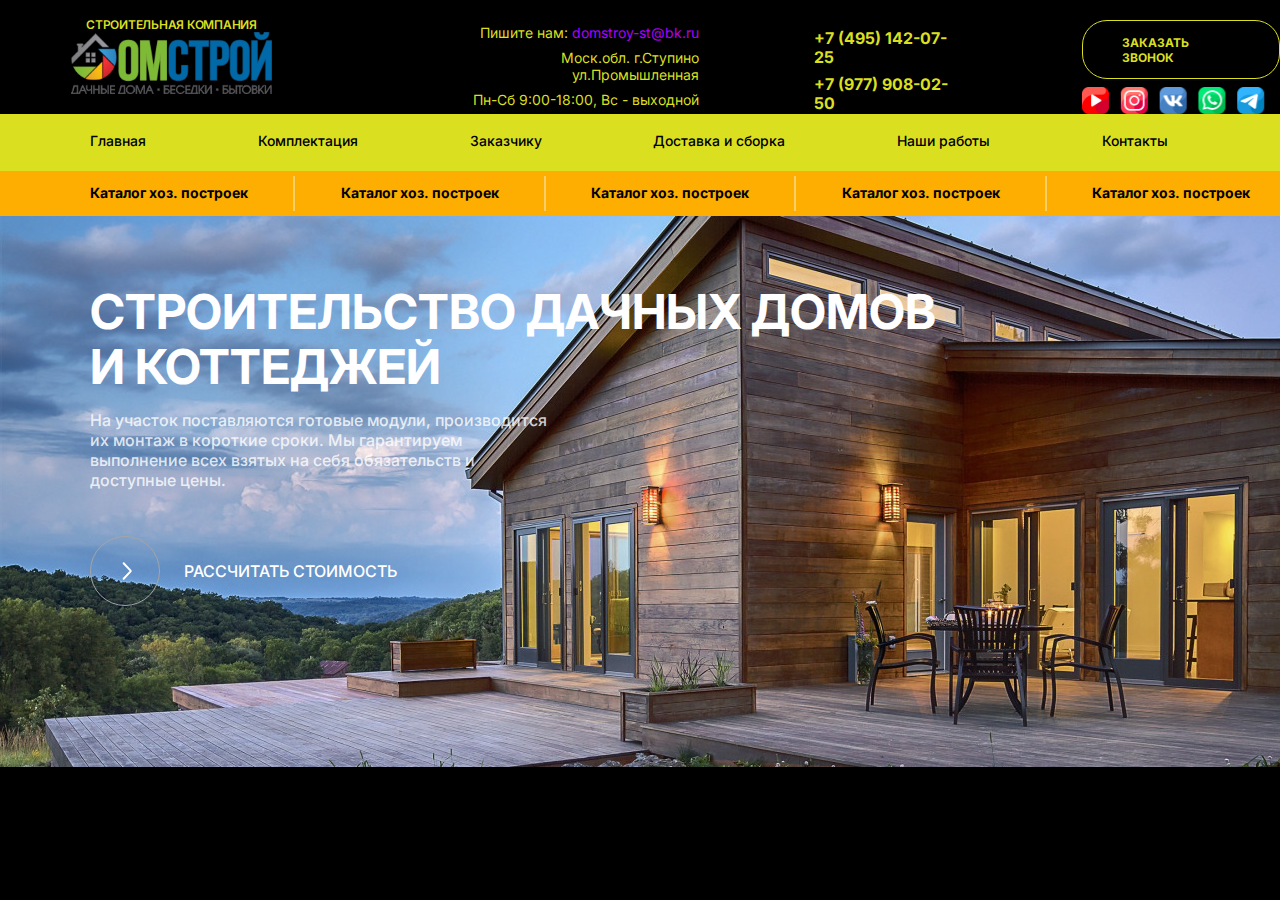
<file: Colors1.html>
<!DOCTYPE html>
<html lang="en">
<head>
    <meta charset="UTF-8">
    <meta http-equiv="X-UA-Compatible" content="IE=edge">
    <meta name="viewport" content="width=device-width, initial-scale=1.0">
    <link rel="stylesheet" href="css/colors1.min.css">
    <title>Первое сочетание</title>
</head>
<body>
    <header class="header">
        <div class="header__container_container">
            <div class="header__container_logo">
                <div class="header__logo_container">
                    <div class="header__logo_text">строительная компания</div>
                    <div class="header__logo_img"><img src="img/logo.svg" alt=""></div>
                </div>
            </div>
            <div class="header__container_text">
                <div class="header__text">Пишите нам: <a href="https://google.com" target="_blank" class="email">domstroy-st@bk.ru</a></div>
                <div class="header__text">Моск.обл. г.Ступино ул.Промышленная</div>
                <div class="header__text">Пн-Сб 9:00-18:00, Вс - выходной</div>
            </div>
            <div class="header__container_phone">
                <div class="header__phone">+7 (495) 142-07-25</div>
                <div class="header__phone">+7 (977) 908-02-50</div>
            </div>
            <div class="header__container_actions">
                <a href="#" class="header__actions_btn">заказать звонок</a>
                <div class="header__actions_soc">
                    <a href="" target="_blank" class="header__actions_img"><img src="img/youtube.svg" alt=""></a>
                    <a href="" target="_blank" class="header__actions_img"><img src="img/instagram.svg" alt=""></a>
                    <a href="" target="_blank" class="header__actions_img"><img src="img/vk.svg" alt=""></a>
                    <a href="" target="_blank" class="header__actions_img"><img src="img/whatsapp.svg" alt=""></a>
                    <a href="https://web.telegram.org/k/" target="_blank" class="header__actions_img"><img src="img/telegram.svg" alt=""></a>
                </div>
            </div>
        </div>
    </header>

    <div class="title">
        <a href="#" class="title__text">Главная</a>
        <a href="#" class="title__text">Комплектация</a>
        <a href="#" class="title__text">Заказчику</a>
        <a href="#" class="title__text">Доставка и сборка</a>
        <a href="#" class="title__text">Наши работы</a>
        <a href="#" class="title__text">Контакты</a>
    </div>

    <div class="cottage">
        <div class="cottage__catalogs">
            <a href="#" class="cottage__catalogs_text">Каталог хоз. построек</a>
            <div class="cottage__catalogs_line"></div>
            <a href="#" class="cottage__catalogs_text">Каталог хоз. построек</a>
            <div class="cottage__catalogs_line"></div>
            <a href="#" class="cottage__catalogs_text">Каталог хоз. построек</a>
            <div class="cottage__catalogs_line"></div>
            <a href="#" class="cottage__catalogs_text">Каталог хоз. построек</a>
            <div class="cottage__catalogs_line"></div>
            <a href="#" class="cottage__catalogs_text">Каталог хоз. построек</a>
        </div>
        <div class="cottage__title">СТРОИТЕЛЬСТВО ДАЧНЫХ ДОМОВ И КОТТЕДЖЕЙ</div>
        <div class="cottage__subtitle">На участок поставляются готовые модули, производится их монтаж в короткие сроки. 
            Мы гарантируем выполнение всех взятых на себя обязательств и доступные цены.</div>
        <div class="price">
            <div class="price__image"><a href="#"><img src="img/arrow.svg" alt=""></a></div>
            <div class="price__about">
                <div><a href="#" class="price__about_text">РАССЧИТАТЬ СТОИМОСТЬ</a></div>
            </div>
        </div>
    </div>
</body>
</html>
</file>
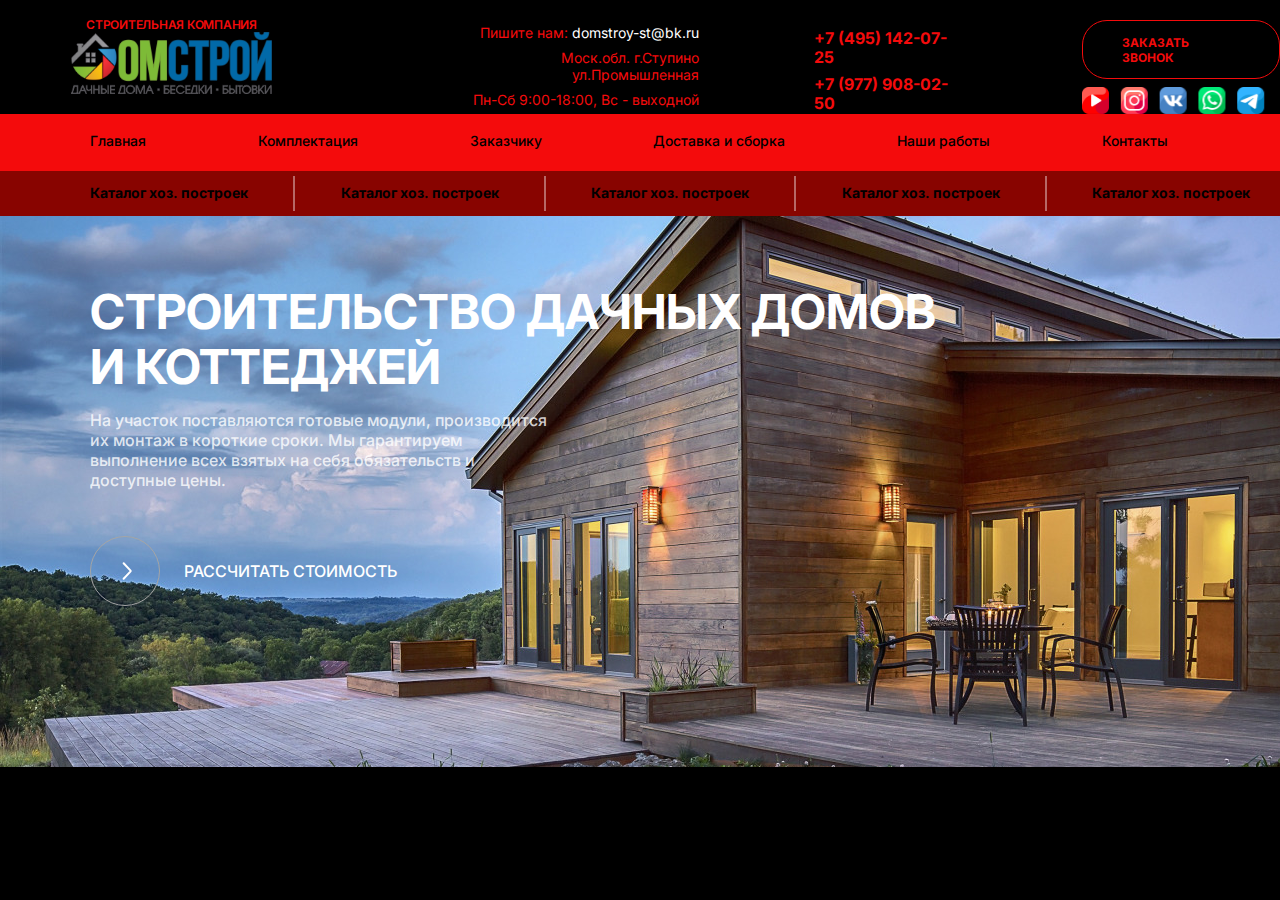
<file: Colors2.html>
<!DOCTYPE html>
<html lang="en">
<head>
    <meta charset="UTF-8">
    <meta http-equiv="X-UA-Compatible" content="IE=edge">
    <meta name="viewport" content="width=device-width, initial-scale=1.0">
    <link rel="stylesheet" href="css/colors2.min.css">
    <title>Второе сочетание</title>
</head>
<body>
    <header class="header">
        <div class="header__container_container">
            <div class="header__container_logo">
                <div class="header__logo_container">
                    <div class="header__logo_text">строительная компания</div>
                    <div class="header__logo_img"><img src="img/logo.svg" alt=""></div>
                </div>
            </div>
            <div class="header__container_text">
                <div class="header__text">Пишите нам: <a href="https://google.com" target="_blank" class="email">domstroy-st@bk.ru</a></div>
                <div class="header__text">Моск.обл. г.Ступино ул.Промышленная</div>
                <div class="header__text">Пн-Сб 9:00-18:00, Вс - выходной</div>
            </div>
            <div class="header__container_phone">
                <div class="header__phone">+7 (495) 142-07-25</div>
                <div class="header__phone">+7 (977) 908-02-50</div>
            </div>
            <div class="header__container_actions">
                <a href="#" class="header__actions_btn">заказать звонок</a>
                <div class="header__actions_soc">
                    <a href="" target="_blank" class="header__actions_img"><img src="img/youtube.svg" alt=""></a>
                    <a href="" target="_blank" class="header__actions_img"><img src="img/instagram.svg" alt=""></a>
                    <a href="" target="_blank" class="header__actions_img"><img src="img/vk.svg" alt=""></a>
                    <a href="" target="_blank" class="header__actions_img"><img src="img/whatsapp.svg" alt=""></a>
                    <a href="https://web.telegram.org/k/" target="_blank" class="header__actions_img"><img src="img/telegram.svg" alt=""></a>
                </div>
            </div>
        </div>
    </header>

    <div class="title">
        <a href="#" class="title__text">Главная</a>
        <a href="#" class="title__text">Комплектация</a>
        <a href="#" class="title__text">Заказчику</a>
        <a href="#" class="title__text">Доставка и сборка</a>
        <a href="#" class="title__text">Наши работы</a>
        <a href="#" class="title__text">Контакты</a>
    </div>

    <div class="cottage">
        <div class="cottage__catalogs">
            <a href="#" class="cottage__catalogs_text">Каталог хоз. построек</a>
            <div class="cottage__catalogs_line"></div>
            <a href="#" class="cottage__catalogs_text">Каталог хоз. построек</a>
            <div class="cottage__catalogs_line"></div>
            <a href="#" class="cottage__catalogs_text">Каталог хоз. построек</a>
            <div class="cottage__catalogs_line"></div>
            <a href="#" class="cottage__catalogs_text">Каталог хоз. построек</a>
            <div class="cottage__catalogs_line"></div>
            <a href="#" class="cottage__catalogs_text">Каталог хоз. построек</a>
        </div>
        <div class="cottage__title">СТРОИТЕЛЬСТВО ДАЧНЫХ ДОМОВ И КОТТЕДЖЕЙ</div>
        <div class="cottage__subtitle">На участок поставляются готовые модули, производится их монтаж в короткие сроки. 
            Мы гарантируем выполнение всех взятых на себя обязательств и доступные цены.</div>
        <div class="price">
            <div class="price__image"><a href="#"><img src="img/arrow.svg" alt=""></a></div>
            <div class="price__about">
                <div><a href="#" class="price__about_text">РАССЧИТАТЬ СТОИМОСТЬ</a></div>
            </div>
        </div>
    </div>
</body>
</html>
</file>
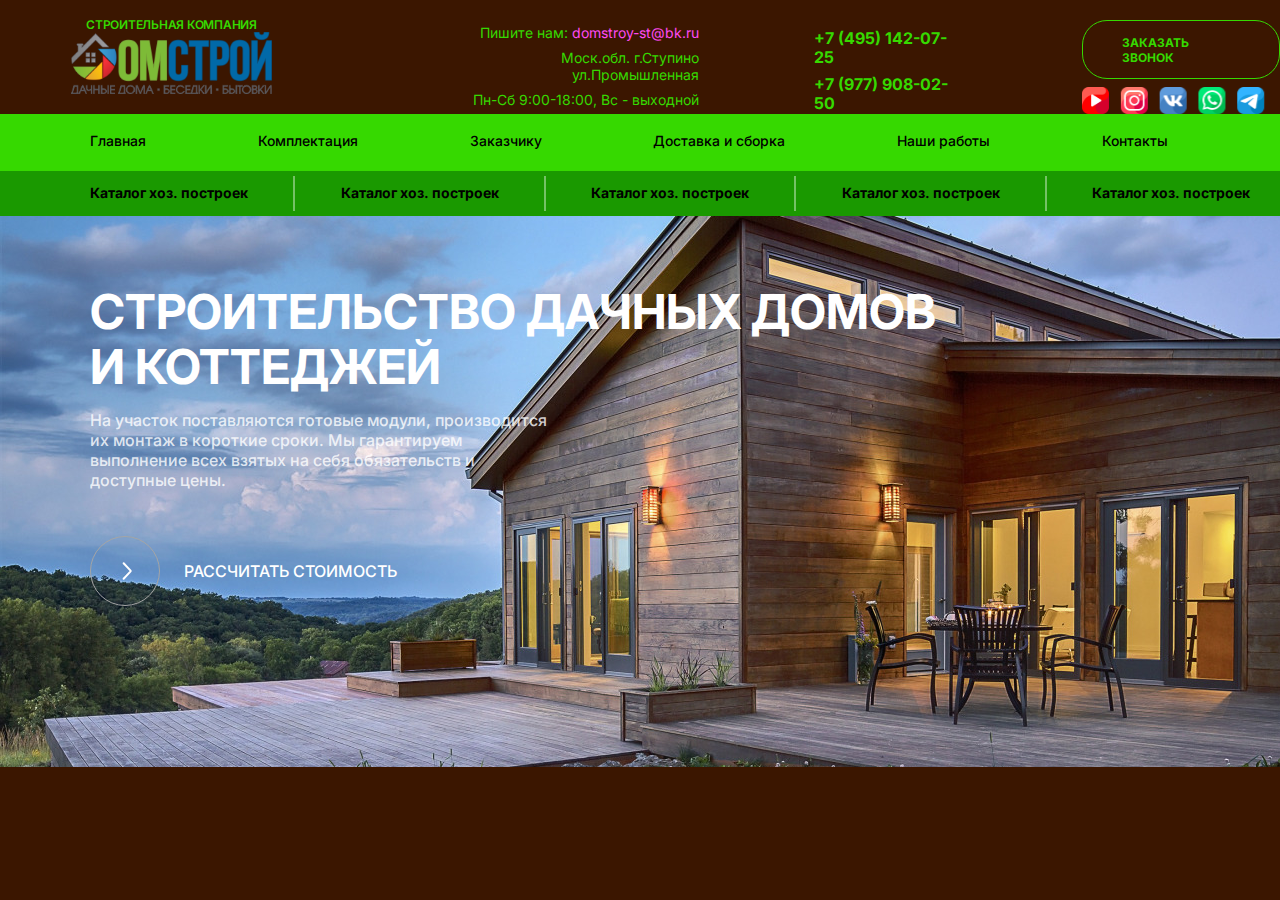
<file: Colors3.html>
<!DOCTYPE html>
<html lang="en">
<head>
    <meta charset="UTF-8">
    <meta http-equiv="X-UA-Compatible" content="IE=edge">
    <meta name="viewport" content="width=device-width, initial-scale=1.0">
    <link rel="stylesheet" href="css/colors3.min.css">
    <title>Третье сочетание</title>
</head>
<body>
    <header class="header">
        <div class="header__container_container">
            <div class="header__container_logo">
                <div class="header__logo_container">
                    <div class="header__logo_text">строительная компания</div>
                    <div class="header__logo_img"><img src="img/logo.svg" alt=""></div>
                </div>
            </div>
            <div class="header__container_text">
                <div class="header__text">Пишите нам: <a href="https://google.com" target="_blank" class="email">domstroy-st@bk.ru</a></div>
                <div class="header__text">Моск.обл. г.Ступино ул.Промышленная</div>
                <div class="header__text">Пн-Сб 9:00-18:00, Вс - выходной</div>
            </div>
            <div class="header__container_phone">
                <div class="header__phone">+7 (495) 142-07-25</div>
                <div class="header__phone">+7 (977) 908-02-50</div>
            </div>
            <div class="header__container_actions">
                <a href="#" class="header__actions_btn">заказать звонок</a>
                <div class="header__actions_soc">
                    <a href="" target="_blank" class="header__actions_img"><img src="img/youtube.svg" alt=""></a>
                    <a href="" target="_blank" class="header__actions_img"><img src="img/instagram.svg" alt=""></a>
                    <a href="" target="_blank" class="header__actions_img"><img src="img/vk.svg" alt=""></a>
                    <a href="" target="_blank" class="header__actions_img"><img src="img/whatsapp.svg" alt=""></a>
                    <a href="https://web.telegram.org/k/" target="_blank" class="header__actions_img"><img src="img/telegram.svg" alt=""></a>
                </div>
            </div>
        </div>
    </header>

    <div class="title">
        <a href="#" class="title__text">Главная</a>
        <a href="#" class="title__text">Комплектация</a>
        <a href="#" class="title__text">Заказчику</a>
        <a href="#" class="title__text">Доставка и сборка</a>
        <a href="#" class="title__text">Наши работы</a>
        <a href="#" class="title__text">Контакты</a>
    </div>

    <div class="cottage">
        <div class="cottage__catalogs">
            <a href="#" class="cottage__catalogs_text">Каталог хоз. построек</a>
            <div class="cottage__catalogs_line"></div>
            <a href="#" class="cottage__catalogs_text">Каталог хоз. построек</a>
            <div class="cottage__catalogs_line"></div>
            <a href="#" class="cottage__catalogs_text">Каталог хоз. построек</a>
            <div class="cottage__catalogs_line"></div>
            <a href="#" class="cottage__catalogs_text">Каталог хоз. построек</a>
            <div class="cottage__catalogs_line"></div>
            <a href="#" class="cottage__catalogs_text">Каталог хоз. построек</a>
        </div>
        <div class="cottage__title">СТРОИТЕЛЬСТВО ДАЧНЫХ ДОМОВ И КОТТЕДЖЕЙ</div>
        <div class="cottage__subtitle">На участок поставляются готовые модули, производится их монтаж в короткие сроки. 
            Мы гарантируем выполнение всех взятых на себя обязательств и доступные цены.</div>
        <div class="price">
            <div class="price__image"><a href="#"><img src="img/arrow.svg" alt=""></a></div>
            <div class="price__about">
                <div><a href="#" class="price__about_text">РАССЧИТАТЬ СТОИМОСТЬ</a></div>
            </div>
        </div>
    </div>
</body>
</html>
</file>
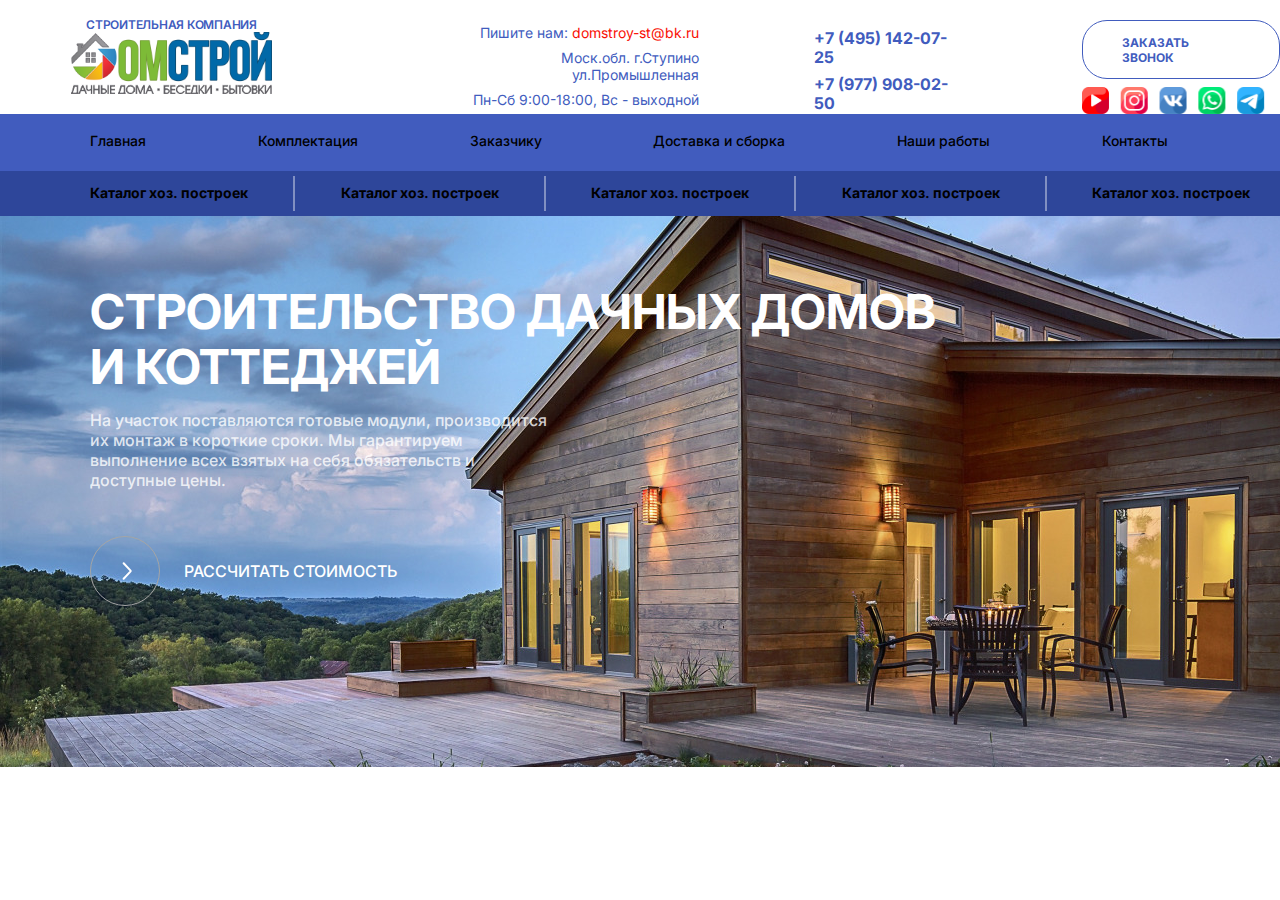
<file: Colors4.html>
<!DOCTYPE html>
<html lang="en">
<head>
    <meta charset="UTF-8">
    <meta http-equiv="X-UA-Compatible" content="IE=edge">
    <meta name="viewport" content="width=device-width, initial-scale=1.0">
    <link rel="stylesheet" href="css/colors4.min.css">
    <title>Четвёртое сочетание</title>
</head>
<body>
    <header class="header">
        <div class="header__container_container">
            <div class="header__container_logo">
                <div class="header__logo_container">
                    <div class="header__logo_text">строительная компания</div>
                    <div class="header__logo_img"><img src="img/logo.svg" alt=""></div>
                </div>
            </div>
            <div class="header__container_text">
                <div class="header__text">Пишите нам: <a href="https://google.com" target="_blank" class="email">domstroy-st@bk.ru</a></div>
                <div class="header__text">Моск.обл. г.Ступино ул.Промышленная</div>
                <div class="header__text">Пн-Сб 9:00-18:00, Вс - выходной</div>
            </div>
            <div class="header__container_phone">
                <div class="header__phone">+7 (495) 142-07-25</div>
                <div class="header__phone">+7 (977) 908-02-50</div>
            </div>
            <div class="header__container_actions">
                <a href="#" class="header__actions_btn">заказать звонок</a>
                <div class="header__actions_soc">
                    <a href="" target="_blank" class="header__actions_img"><img src="img/youtube.svg" alt=""></a>
                    <a href="" target="_blank" class="header__actions_img"><img src="img/instagram.svg" alt=""></a>
                    <a href="" target="_blank" class="header__actions_img"><img src="img/vk.svg" alt=""></a>
                    <a href="" target="_blank" class="header__actions_img"><img src="img/whatsapp.svg" alt=""></a>
                    <a href="https://web.telegram.org/k/" target="_blank" class="header__actions_img"><img src="img/telegram.svg" alt=""></a>
                </div>
            </div>
        </div>
    </header>

    <div class="title">
        <a href="#" class="title__text">Главная</a>
        <a href="#" class="title__text">Комплектация</a>
        <a href="#" class="title__text">Заказчику</a>
        <a href="#" class="title__text">Доставка и сборка</a>
        <a href="#" class="title__text">Наши работы</a>
        <a href="#" class="title__text">Контакты</a>
    </div>

    <div class="cottage">
        <div class="cottage__catalogs">
            <a href="#" class="cottage__catalogs_text">Каталог хоз. построек</a>
            <div class="cottage__catalogs_line"></div>
            <a href="#" class="cottage__catalogs_text">Каталог хоз. построек</a>
            <div class="cottage__catalogs_line"></div>
            <a href="#" class="cottage__catalogs_text">Каталог хоз. построек</a>
            <div class="cottage__catalogs_line"></div>
            <a href="#" class="cottage__catalogs_text">Каталог хоз. построек</a>
            <div class="cottage__catalogs_line"></div>
            <a href="#" class="cottage__catalogs_text">Каталог хоз. построек</a>
        </div>
        <div class="cottage__title">СТРОИТЕЛЬСТВО ДАЧНЫХ ДОМОВ И КОТТЕДЖЕЙ</div>
        <div class="cottage__subtitle">На участок поставляются готовые модули, производится их монтаж в короткие сроки. 
            Мы гарантируем выполнение всех взятых на себя обязательств и доступные цены.</div>
        <div class="price">
            <div class="price__image"><a href="#"><img src="img/arrow.svg" alt=""></a></div>
            <div class="price__about">
                <div><a href="#" class="price__about_text">РАССЧИТАТЬ СТОИМОСТЬ</a></div>
            </div>
        </div>
    </div>
</body>
</html>
</file>
<file: css/colors1.min.css>
@charset "UTF-8";@import url(https://fonts.googleapis.com/css2?family=Inter&display=swap);*{padding:0;margin:0;border:0}*,:after,:before{-moz-box-sizing:border-box;-webkit-box-sizing:border-box;box-sizing:border-box}:active,:focus{outline:0}a:active,a:focus{display:block}aside,footer,header,nav{display:block}body,html{height:100%;width:100%;font-size:100%;line-height:1;font-size:14px;-ms-text-size-adjust:100%;-moz-text-size-adjust:100%;-webkit-text-size-adjust:100%}button,input,textarea{font-family:inherit}input::-ms-clear{display:none}button{cursor:pointer}button::-moz-focus-inner{padding:0;border:0}a,a:visited{text-decoration:none}a:hover{text-decoration:none}ul li{list-style:none}img{vertical-align:top}h1,h2,h3,h4,h5,h6{font-size:inherit;font-weight:inherit}body{background-color:#000}.header{margin:0 auto;max-width:1366px;max-height:115px}.header__container_container{display:flex}.header__logo_container{margin:17px 163px 20px 71px}.header__logo_text{color:#dadf20;margin:0 0 0 15px;font-family:Inter;font-style:normal;font-weight:600;font-size:12px;line-height:15px;letter-spacing:-.02em;text-transform:uppercase}.header__container_text{margin:24px 0 0 0;font-family:Inter;font-style:normal;font-weight:400;font-size:14px;line-height:17px}.header__text{color:#dadf20;text-align:right}.header__text:first-child{padding:0 0 8px 0}.header__text:last-child{padding:8px 0 0 0}.email{color:#ac00ff;text-decoration:none}.header__container_phone{margin:29px 0 0 115px}.header__phone{font-family:Inter;font-style:normal;font-weight:700;font-size:16px;line-height:19px;text-transform:uppercase;color:#dadf20}.header__phone:last-child{padding:8px 0 0 0}.header__container_actions{margin:20px 0 0 116px}.header__actions_btn{display:block;font-family:Inter;font-style:normal;font-weight:700;font-size:12px;line-height:15px;text-transform:uppercase;color:#dadf20;border:1px solid #dadf20;border-radius:25px;padding:14px 39px 13px 39px;transition:.3s}.header__actions_btn:hover{background-color:#dadf20;color:#ac00ff}.header__actions_soc{display:flex;margin:8px 0 0 0}.header__actions_img{padding:0 0 0 11px}.header__actions_img:first-child{padding:0}.header__actions_img:last-child{padding:0 0 0 11px}.title{background-color:#dadf20;justify-content:space-between;display:flex;max-width:1366px;height:57px;margin:0 auto}.title__text{margin:18px 0 22px 0;color:#000;font-family:Inter;font-style:normal;font-weight:500;font-size:14px;line-height:17px;transition-duration:.3s}.title__text:first-child{margin:18px 0 22px 90px}.title__text:last-child{margin:18px 112px 22px 0}.title__text:hover{color:#ac00ff}.cottage{margin:0 auto;width:1366px;height:596px;background-image:url(../img/cottage.png)}.cottage__catalogs{display:flex;justify-content:space-between;width:1366px;height:45px;background-color:#fdae01}.cottage__catalogs_text{display:block;margin:13px 0 0 0;font-family:Inter;font-style:normal;font-weight:700;font-size:14px;line-height:17px;color:#000;transition-duration:.3s}.cottage__catalogs_text:last-child{margin:13px 116px 0 0}.cottage__catalogs_text:first-child{margin:13px 0 0 90px}.cottage__catalogs_text:hover{color:#ac00ff}.cottage__catalogs_line{margin:5px 0 0 0;border:1px solid rgba(255,255,255,.4);height:35px}.cottage__title{margin:68px 0 0 90px;font-family:Inter;font-style:normal;font-weight:700;font-size:48px;line-height:55px;width:875px;height:110px;color:#fff}.cottage__subtitle{margin:16px 0 0 90px;font-family:Inter;font-style:normal;font-weight:500;font-size:16px;line-height:20px;width:472px;height:80px;color:rgba(255,255,255,.8)}.price{display:flex}.price__image{margin:46px 0 0 90px}.price__about_text{display:block;margin:72px 0 0 24px;width:217px;font-family:Inter;font-style:normal;font-weight:500;font-size:16px;line-height:19px;color:#fff;transition-duration:.3s}.price__about_text:hover{color:#ac00ff}
</file>
<file: css/colors2.min.css>
@charset "UTF-8";@import url(https://fonts.googleapis.com/css2?family=Inter&display=swap);*{padding:0;margin:0;border:0}*,:after,:before{-moz-box-sizing:border-box;-webkit-box-sizing:border-box;box-sizing:border-box}:active,:focus{outline:0}a:active,a:focus{display:block}aside,footer,header,nav{display:block}body,html{height:100%;width:100%;font-size:100%;line-height:1;font-size:14px;-ms-text-size-adjust:100%;-moz-text-size-adjust:100%;-webkit-text-size-adjust:100%}button,input,textarea{font-family:inherit}input::-ms-clear{display:none}button{cursor:pointer}button::-moz-focus-inner{padding:0;border:0}a,a:visited{text-decoration:none}a:hover{text-decoration:none}ul li{list-style:none}img{vertical-align:top}h1,h2,h3,h4,h5,h6{font-size:inherit;font-weight:inherit}body{background-color:#000}.header{margin:0 auto;max-width:1366px;max-height:115px}.header__container_container{display:flex}.header__logo_container{margin:17px 163px 20px 71px}.header__logo_text{color:#f40b0c;margin:0 0 0 15px;font-family:Inter;font-style:normal;font-weight:600;font-size:12px;line-height:15px;letter-spacing:-.02em;text-transform:uppercase}.header__container_text{margin:24px 0 0 0;font-family:Inter;font-style:normal;font-weight:400;font-size:14px;line-height:17px}.header__text{color:#f40b0c;text-align:right}.header__text:first-child{padding:0 0 8px 0}.header__text:last-child{padding:8px 0 0 0}.email{color:#fff;text-decoration:none}.header__container_phone{margin:29px 0 0 115px}.header__phone{font-family:Inter;font-style:normal;font-weight:700;font-size:16px;line-height:19px;text-transform:uppercase;color:#f40b0c}.header__phone:last-child{padding:8px 0 0 0}.header__container_actions{margin:20px 0 0 116px}.header__actions_btn{display:block;font-family:Inter;font-style:normal;font-weight:700;font-size:12px;line-height:15px;text-transform:uppercase;color:#f40b0c;border:1px solid #f40b0c;border-radius:25px;padding:14px 39px 13px 39px;transition:.3s}.header__actions_btn:hover{background-color:#f40b0c;color:#fff}.header__actions_soc{display:flex;margin:8px 0 0 0}.header__actions_img{padding:0 0 0 11px}.header__actions_img:first-child{padding:0}.header__actions_img:last-child{padding:0 0 0 11px}.title{background-color:#f40b0c;justify-content:space-between;display:flex;max-width:1366px;height:57px;margin:0 auto}.title__text{margin:18px 0 22px 0;color:#000;font-family:Inter;font-style:normal;font-weight:500;font-size:14px;line-height:17px;transition-duration:.3s}.title__text:first-child{margin:18px 0 22px 90px}.title__text:last-child{margin:18px 112px 22px 0}.title__text:hover{color:#fff}.cottage{margin:0 auto;width:1366px;height:596px;background-image:url(../img/cottage.png)}.cottage__catalogs{display:flex;justify-content:space-between;width:1366px;height:45px;background-color:#880400}.cottage__catalogs_text{display:block;margin:13px 0 0 0;font-family:Inter;font-style:normal;font-weight:700;font-size:14px;line-height:17px;color:#000;transition-duration:.3s}.cottage__catalogs_text:last-child{margin:13px 116px 0 0}.cottage__catalogs_text:first-child{margin:13px 0 0 90px}.cottage__catalogs_text:hover{color:#fff}.cottage__catalogs_line{margin:5px 0 0 0;border:1px solid rgba(255,255,255,.4);height:35px}.cottage__title{margin:68px 0 0 90px;font-family:Inter;font-style:normal;font-weight:700;font-size:48px;line-height:55px;width:875px;height:110px;color:#fff}.cottage__subtitle{margin:16px 0 0 90px;font-family:Inter;font-style:normal;font-weight:500;font-size:16px;line-height:20px;width:472px;height:80px;color:rgba(255,255,255,.8)}.price{display:flex}.price__image{margin:46px 0 0 90px}.price__about_text{display:block;margin:72px 0 0 24px;width:217px;font-family:Inter;font-style:normal;font-weight:500;font-size:16px;line-height:19px;color:#fff;transition-duration:.3s}.price__about_text:hover{color:#f40b0c}
</file>
<file: css/colors3.min.css>
@charset "UTF-8";@import url(https://fonts.googleapis.com/css2?family=Inter&display=swap);*{padding:0;margin:0;border:0}*,:after,:before{-moz-box-sizing:border-box;-webkit-box-sizing:border-box;box-sizing:border-box}:active,:focus{outline:0}a:active,a:focus{display:block}aside,footer,header,nav{display:block}body,html{height:100%;width:100%;font-size:100%;line-height:1;font-size:14px;-ms-text-size-adjust:100%;-moz-text-size-adjust:100%;-webkit-text-size-adjust:100%}button,input,textarea{font-family:inherit}input::-ms-clear{display:none}button{cursor:pointer}button::-moz-focus-inner{padding:0;border:0}a,a:visited{text-decoration:none}a:hover{text-decoration:none}ul li{list-style:none}img{vertical-align:top}h1,h2,h3,h4,h5,h6{font-size:inherit;font-weight:inherit}body{background-color:#3b1600}.header{margin:0 auto;max-width:1366px;max-height:115px}.header__container_container{display:flex}.header__logo_container{margin:17px 163px 20px 71px}.header__logo_text{color:#36d900;margin:0 0 0 15px;font-family:Inter;font-style:normal;font-weight:600;font-size:12px;line-height:15px;letter-spacing:-.02em;text-transform:uppercase}.header__container_text{margin:24px 0 0 0;font-family:Inter;font-style:normal;font-weight:400;font-size:14px;line-height:17px}.header__text{color:#36d900;text-align:right}.header__text:first-child{padding:0 0 8px 0}.header__text:last-child{padding:8px 0 0 0}.email{color:#ff4af3;text-decoration:none}.header__container_phone{margin:29px 0 0 115px}.header__phone{font-family:Inter;font-style:normal;font-weight:700;font-size:16px;line-height:19px;text-transform:uppercase;color:#36d900}.header__phone:last-child{padding:8px 0 0 0}.header__container_actions{margin:20px 0 0 116px}.header__actions_btn{display:block;font-family:Inter;font-style:normal;font-weight:700;font-size:12px;line-height:15px;text-transform:uppercase;color:#36d900;border:1px solid #36d900;border-radius:25px;padding:14px 39px 13px 39px;transition:.3s}.header__actions_btn:hover{background-color:#36d900;color:#ff4af3}.header__actions_soc{display:flex;margin:8px 0 0 0}.header__actions_img{padding:0 0 0 11px}.header__actions_img:first-child{padding:0}.header__actions_img:last-child{padding:0 0 0 11px}.title{background-color:#36d900;justify-content:space-between;display:flex;max-width:1366px;height:57px;margin:0 auto}.title__text{margin:18px 0 22px 0;color:#000;font-family:Inter;font-style:normal;font-weight:500;font-size:14px;line-height:17px;transition-duration:.3s}.title__text:first-child{margin:18px 0 22px 90px}.title__text:last-child{margin:18px 112px 22px 0}.title__text:hover{color:#ff4af3}.cottage{margin:0 auto;width:1366px;height:596px;background-image:url(../img/cottage.png)}.cottage__catalogs{display:flex;justify-content:space-between;width:1366px;height:45px;background-color:#1a9900}.cottage__catalogs_text{display:block;margin:13px 0 0 0;font-family:Inter;font-style:normal;font-weight:700;font-size:14px;line-height:17px;color:#000;transition-duration:.3s}.cottage__catalogs_text:last-child{margin:13px 116px 0 0}.cottage__catalogs_text:first-child{margin:13px 0 0 90px}.cottage__catalogs_text:hover{color:#ff4af3}.cottage__catalogs_line{margin:5px 0 0 0;border:1px solid rgba(255,255,255,.4);height:35px}.cottage__title{margin:68px 0 0 90px;font-family:Inter;font-style:normal;font-weight:700;font-size:48px;line-height:55px;width:875px;height:110px;color:#fff}.cottage__subtitle{margin:16px 0 0 90px;font-family:Inter;font-style:normal;font-weight:500;font-size:16px;line-height:20px;width:472px;height:80px;color:rgba(255,255,255,.8)}.price{display:flex}.price__image{margin:46px 0 0 90px}.price__about_text{display:block;margin:72px 0 0 24px;width:217px;font-family:Inter;font-style:normal;font-weight:500;font-size:16px;line-height:19px;color:#fff;transition-duration:.3s}.price__about_text:hover{color:#ff4af3}
</file>
<file: css/colors4.min.css>
@charset "UTF-8";@import url(https://fonts.googleapis.com/css2?family=Inter&display=swap);*{padding:0;margin:0;border:0}*,:after,:before{-moz-box-sizing:border-box;-webkit-box-sizing:border-box;box-sizing:border-box}:active,:focus{outline:0}a:active,a:focus{display:block}aside,footer,header,nav{display:block}body,html{height:100%;width:100%;font-size:100%;line-height:1;font-size:14px;-ms-text-size-adjust:100%;-moz-text-size-adjust:100%;-webkit-text-size-adjust:100%}button,input,textarea{font-family:inherit}input::-ms-clear{display:none}button{cursor:pointer}button::-moz-focus-inner{padding:0;border:0}a,a:visited{text-decoration:none}a:hover{text-decoration:none}ul li{list-style:none}img{vertical-align:top}h1,h2,h3,h4,h5,h6{font-size:inherit;font-weight:inherit}body{background-color:#fff}.header{margin:0 auto;max-width:1366px;max-height:115px}.header__container_container{display:flex}.header__logo_container{margin:17px 163px 20px 71px}.header__logo_text{color:#415cbe;margin:0 0 0 15px;font-family:Inter;font-style:normal;font-weight:600;font-size:12px;line-height:15px;letter-spacing:-.02em;text-transform:uppercase}.header__container_text{margin:24px 0 0 0;font-family:Inter;font-style:normal;font-weight:400;font-size:14px;line-height:17px}.header__text{color:#415cbe;text-align:right}.header__text:first-child{padding:0 0 8px 0}.header__text:last-child{padding:8px 0 0 0}.email{color:#f91006;text-decoration:none}.header__container_phone{margin:29px 0 0 115px}.header__phone{font-family:Inter;font-style:normal;font-weight:700;font-size:16px;line-height:19px;text-transform:uppercase;color:#415cbe}.header__phone:last-child{padding:8px 0 0 0}.header__container_actions{margin:20px 0 0 116px}.header__actions_btn{display:block;font-family:Inter;font-style:normal;font-weight:700;font-size:12px;line-height:15px;text-transform:uppercase;color:#415cbe;border:1px solid #415cbe;border-radius:25px;padding:14px 39px 13px 39px;transition:.3s}.header__actions_btn:hover{background-color:#415cbe;color:#f91006}.header__actions_soc{display:flex;margin:8px 0 0 0}.header__actions_img{padding:0 0 0 11px}.header__actions_img:first-child{padding:0}.header__actions_img:last-child{padding:0 0 0 11px}.title{background-color:#415cbe;justify-content:space-between;display:flex;max-width:1366px;height:57px;margin:0 auto}.title__text{margin:18px 0 22px 0;color:#000;font-family:Inter;font-style:normal;font-weight:500;font-size:14px;line-height:17px;transition-duration:.3s}.title__text:first-child{margin:18px 0 22px 90px}.title__text:last-child{margin:18px 112px 22px 0}.title__text:hover{color:#f91006}.cottage{margin:0 auto;width:1366px;height:596px;background-image:url(../img/cottage.png)}.cottage__catalogs{display:flex;justify-content:space-between;width:1366px;height:45px;background-color:#2e469a}.cottage__catalogs_text{display:block;margin:13px 0 0 0;font-family:Inter;font-style:normal;font-weight:700;font-size:14px;line-height:17px;color:#000;transition-duration:.3s}.cottage__catalogs_text:last-child{margin:13px 116px 0 0}.cottage__catalogs_text:first-child{margin:13px 0 0 90px}.cottage__catalogs_text:hover{color:#f91006}.cottage__catalogs_line{margin:5px 0 0 0;border:1px solid rgba(255,255,255,.4);height:35px}.cottage__title{margin:68px 0 0 90px;font-family:Inter;font-style:normal;font-weight:700;font-size:48px;line-height:55px;width:875px;height:110px;color:#fff}.cottage__subtitle{margin:16px 0 0 90px;font-family:Inter;font-style:normal;font-weight:500;font-size:16px;line-height:20px;width:472px;height:80px;color:rgba(255,255,255,.8)}.price{display:flex}.price__image{margin:46px 0 0 90px}.price__about_text{display:block;margin:72px 0 0 24px;width:217px;font-family:Inter;font-style:normal;font-weight:500;font-size:16px;line-height:19px;color:#fff;transition-duration:.3s}.price__about_text:hover{color:#f91006}
</file>
